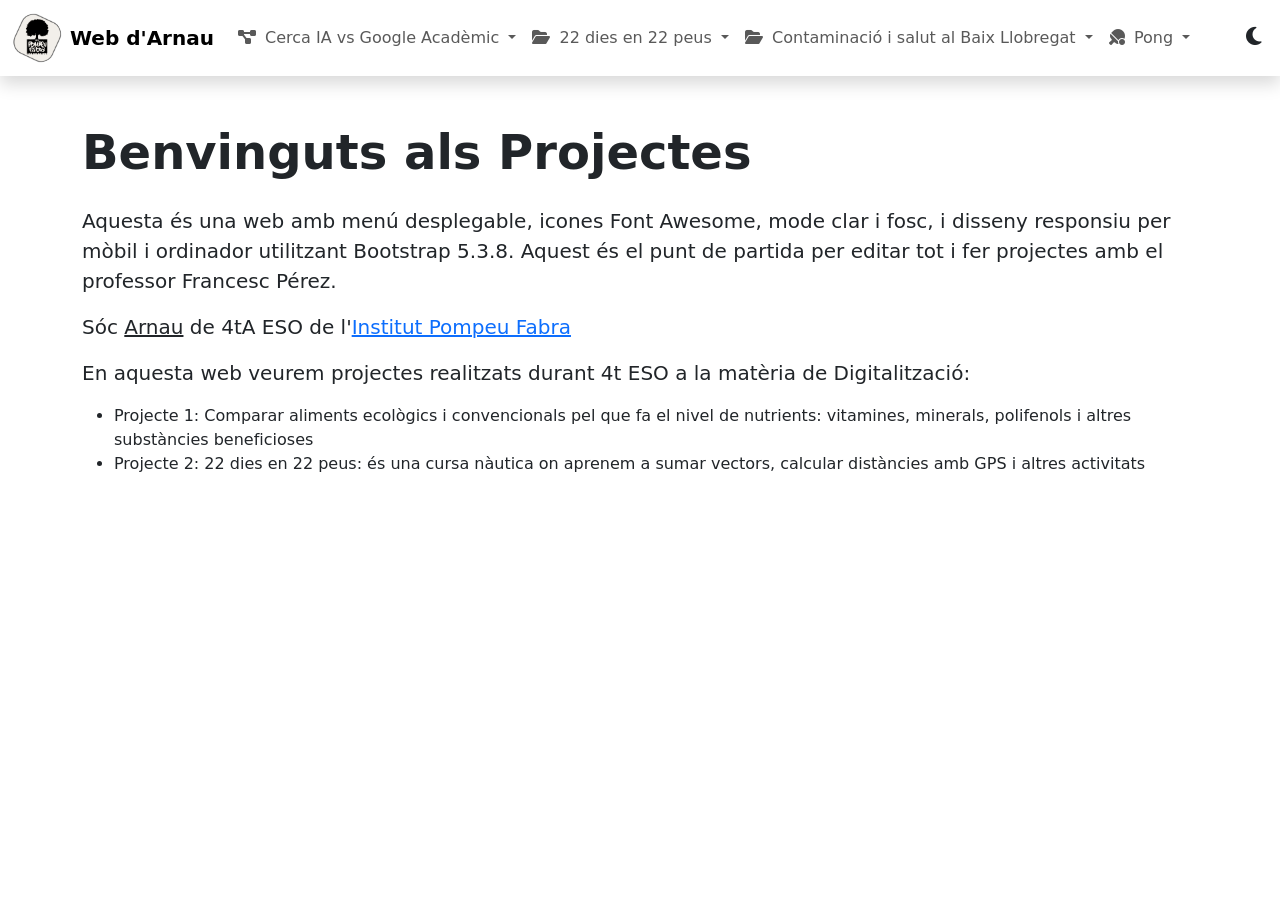
<file: index.html>
<!DOCTYPE html>
<html lang="ca">
<head>
  <meta charset="UTF-8">
  <meta name="viewport" content="width=device-width, initial-scale=1.0">
  <title>Web d'Arnau</title>
  <link href="https://cdn.jsdelivr.net/npm/bootstrap@5.3.8/dist/css/bootstrap.min.css" rel="stylesheet">
  <link href="https://cdnjs.cloudflare.com/ajax/libs/font-awesome/6.7.2/css/all.min.css" rel="stylesheet">
  <style>
    /* 1. Submenús en mode fosc */
    body[data-bs-theme="dark"] .dropdown-menu {
      background-color: #2c2c2c !important;
      border-color: #444;
    }
    body[data-bs-theme="dark"] .dropdown-item {
      color: #f8f9fa !important;
    }
    body[data-bs-theme="dark"] .dropdown-item:hover,
    body[data-bs-theme="dark"] .dropdown-item:focus {
      background-color: #3c3c3c !important;
      color: #ffffff !important;
    }

    /* 2. Botó mode fosc/clar només icona */
    #themeToggle {
      border: none;
      background: transparent;
      font-size: 1.3rem;
      color: inherit;
    }

    /* 3. Hamburguesa blanca en mode fosc */
    .navbar-toggler {
      border: none;
    }
    .navbar-toggler-icon {
      background-image: url("data:image/svg+xml,%3csvg xmlns='http://www.w3.org/2000/svg' viewBox='0 0 30 30'%3e%3cpath stroke='rgba%280,0,0,0.7%29' stroke-width='2' stroke-linecap='round' stroke-miterlimit='10' d='M4 7h22M4 15h22M4 23h22'/%3e%3c/svg%3e");
    }
    body[data-bs-theme="dark"] .navbar-toggler-icon {
      background-image: url("data:image/svg+xml,%3csvg xmlns='http://www.w3.org/2000/svg' viewBox='0 0 30 30'%3e%3cpath stroke='rgba%28255,255,255,0.9%29' stroke-width='2' stroke-linecap='round' stroke-miterlimit='10' d='M4 7h22M4 15h22M4 23h22'/%3e%3c/svg%3e");
    }

    /* 4. Logo circular i adaptatiu */
    .logo {
      width: 40px;
      height: 40px;
      object-fit: cover;
    }
    @media (max-width: 576px) {
      .logo {
        width: 30px;
        height: 30px;
      }
    }
    @media (min-width: 992px) {
      .logo {
        width: 50px;
        height: 50px;
      }
    }
  </style>
</head>
<body data-bs-theme="light">
  <!-- Navbar -->
  <nav class="navbar navbar-expand-lg navbar-light shadow sticky-top">
    <div class="container-fluid">
      <!-- 5. Logo i text -->
      <a class="navbar-brand d-flex align-items-center" href="https://agual1.github.io/">
        <img src="https://agual1.github.io/logo.png" alt="Logo" class="logo rounded-circle me-2">
        <span class="fw-bold">Web d'Arnau</span>
      </a>

      <!-- Botó menú mòbil -->
      <button class="navbar-toggler" type="button" data-bs-toggle="collapse" data-bs-target="#navbarNav" aria-controls="navbarNav" aria-expanded="false" aria-label="Toggle navigation">
        <span class="navbar-toggler-icon"></span>
      </button>

      <!-- Menú -->
      <div class="collapse navbar-collapse" id="navbarNav">
        <ul class="navbar-nav me-auto mb-2 mb-lg-0">
          <!-- Projecte 1 -->
          <li class="nav-item dropdown">
            <a class="nav-link dropdown-toggle" href="#" id="proj1Dropdown" role="button" data-bs-toggle="dropdown" aria-expanded="false">
              <i class="fa-solid fa-diagram-project me-1"></i> Cerca IA vs Google Acadèmic
            </a>
            <ul class="dropdown-menu" aria-labelledby="proj1Dropdown">
              <li><a class="dropdown-item" href="https://agual1.github.io/cerca/"><i class="fa-regular fa-lemon me-1"></i>Recerca Llimona</a></li>
            </ul>
          </li>
          <!-- Projecte 2 -->
          <li class="nav-item dropdown">
            <a class="nav-link dropdown-toggle" href="#" id="proj2Dropdown" role="button" data-bs-toggle="dropdown" aria-expanded="false">
              <i class="fa-solid fa-folder-open me-1"></i> 22 dies en 22 peus
            </a>
            <ul class="dropdown-menu" aria-labelledby="proj2Dropdown">
              <li><a class="dropdown-item" href="https://agual1.github.io/introduccio"><i class="fa-solid fa-file-lines me-1"></i> Introducció al projecte</a></li>
              <li><a class="dropdown-item" href="https://agual1.github.io/vectors"><i class="fa-regular fa-compass me-1"></i> Calculem rumbs amb vectors</a></li>
               <li><a class="dropdown-item" href="https://agual1.github.io/distancies"><i class="fa-solid fa-arrows-left-right-to-line me-1"></i> Calculem distàncies amb GPS</a></li>
            </ul>
          </li>
          <!-- Projecte 3 -->
          <li class="nav-item dropdown">
            <a class="nav-link dropdown-toggle" href="#" id="proj2Dropdown" role="button" data-bs-toggle="dropdown" aria-expanded="false">
              <i class="fa-solid fa-folder-open me-1"></i> Contaminació i salut al Baix Llobregat
            </a>
            <ul class="dropdown-menu" aria-labelledby="proj2Dropdown">
              <li><a class="dropdown-item" href="https://agual1.github.io/contaminacio/"><i class="fa-solid fa-head-side-mask me-1"></i> Contaminació i salut respiratòria a L'Hospitalet de Llobregat </a></li>
              <li><a class="dropdown-item" href="https://agual1.github.io/epi"><i class="fa-solid fa-head-side-mask me-1"></i>Environmental Epidemiological Analysis</a></li>
              <li><a class="dropdown-item" href="https://agual1.github.io/dlnm"><i class="fa-solid fa-smog me-1"></i>Distributed Lag Non-linear Models</a></li>
              <li><a class="dropdown-item" href="https://agual1.github.io/epidemiologia"><i class="fa-solid fa-industry me-1"></i>Resultats de l'Hospitalet de Llobregat</a></li>
            </ul>
          </li>
          <!-- Projecte 4 -->
           <li class="nav-item dropdown">
            <a class="nav-link dropdown-toggle" href="#" id="proj2Dropdown" role="button" data-bs-toggle="dropdown" aria-expanded="false">
              <i class="fa-solid fa-table-tennis-paddle-ball me-1"></i> Pong
            </a>
            <ul class="dropdown-menu" aria-labelledby="proj2Dropdown">
              <li><a class="dropdown-item" href="https://agual1.github.io/pongv1/"><i class="fa-solid fa-table-tennis-paddle-ball me-1"></i> Versió 1 Pong </a></li>
              <li><a class="dropdown-item" href="https://agual1.github.io/pongv2"><i class="fa-solid fa-table-tennis-paddle-ball me-1"></i> Versió 2 Pong</a></li>
              <li><a class="dropdown-item" href="https://agual1.github.io/pongv3"><i class="fa-solid fa-table-tennis-paddle-ball me-1"></i> Versió 3 Pong</a></li>
              <li><a class="dropdown-item" href="https://agual1.github.io/pongv4"><i class="fa-solid fa-table-tennis-paddle-ball me-1"></i> Versió 4 Pong </a></li>
              <li><a class="dropdown-item" href="https://agual1.github.io/pongv5"><i class="fa-solid fa-table-tennis-paddle-ball me-1"></i> Versió 5 Pong </a></li>
              <li><a class="dropdown-item" href="https://agual1.github.io/pongv6"><i class="fa-solid fa-table-tennis-paddle-ball me-1"></i> Versió 6 Pong </a></li>
            </ul>
          </li>
        </ul>
        <!-- Botó mode clar/fosc -->
        <button id="themeToggle" class="ms-2"><i class="fa-solid fa-moon"></i></button>
      </div>
    </div>
  </nav>

  <!-- Contingut -->
  <main class="container py-5">
    <h1 class="display-5 fw-bold mb-4">Benvinguts als Projectes</h1>
    <p class="lead">Aquesta és una web amb menú desplegable, icones Font Awesome, mode clar i fosc, i disseny responsiu per mòbil i ordinador utilitzant Bootstrap 5.3.8. Aquest és el punt de partida per editar tot i fer projectes amb el professor Francesc Pérez.</p>
  <p class="lead">Sóc <u>Arnau</u> de <b>4tA ESO</b> de l'<a href="https://agora.xtec.cat/ies-pompeu-fabra-martorell/">Institut Pompeu Fabra</a>
        <p class="lead">En aquesta web veurem projectes realitzats durant 4t ESO a la matèria de Digitalització:</p>
    <ul>
      <li>Projecte 1: Comparar aliments ecològics i convencionals pel que fa el nivel de nutrients: vitamines, minerals, polifenols i altres substàncies beneficioses</li>
      <li>Projecte 2: 22 dies en 22 peus: és una cursa nàutica on aprenem a sumar vectors, calcular distàncies amb GPS i altres activitats</li>
    </ul>
  </main>

  <script src="https://cdn.jsdelivr.net/npm/bootstrap@5.3.8/dist/js/bootstrap.bundle.min.js"></script>
  <script>
    // Mode clar/fosc amb canvi d'icona
    const themeToggle = document.getElementById('themeToggle');
    const themeIcon = themeToggle.querySelector('i');

    themeToggle.addEventListener('click', () => {
      if (document.body.getAttribute('data-bs-theme') === 'dark') {
        document.body.setAttribute('data-bs-theme', 'light');
        themeIcon.classList.remove('fa-sun');
        themeIcon.classList.add('fa-moon');
      } else {
        document.body.setAttribute('data-bs-theme', 'dark');
        themeIcon.classList.remove('fa-moon');
        themeIcon.classList.add('fa-sun');
      }
    });
  </script>
</body>
</html>
</file>
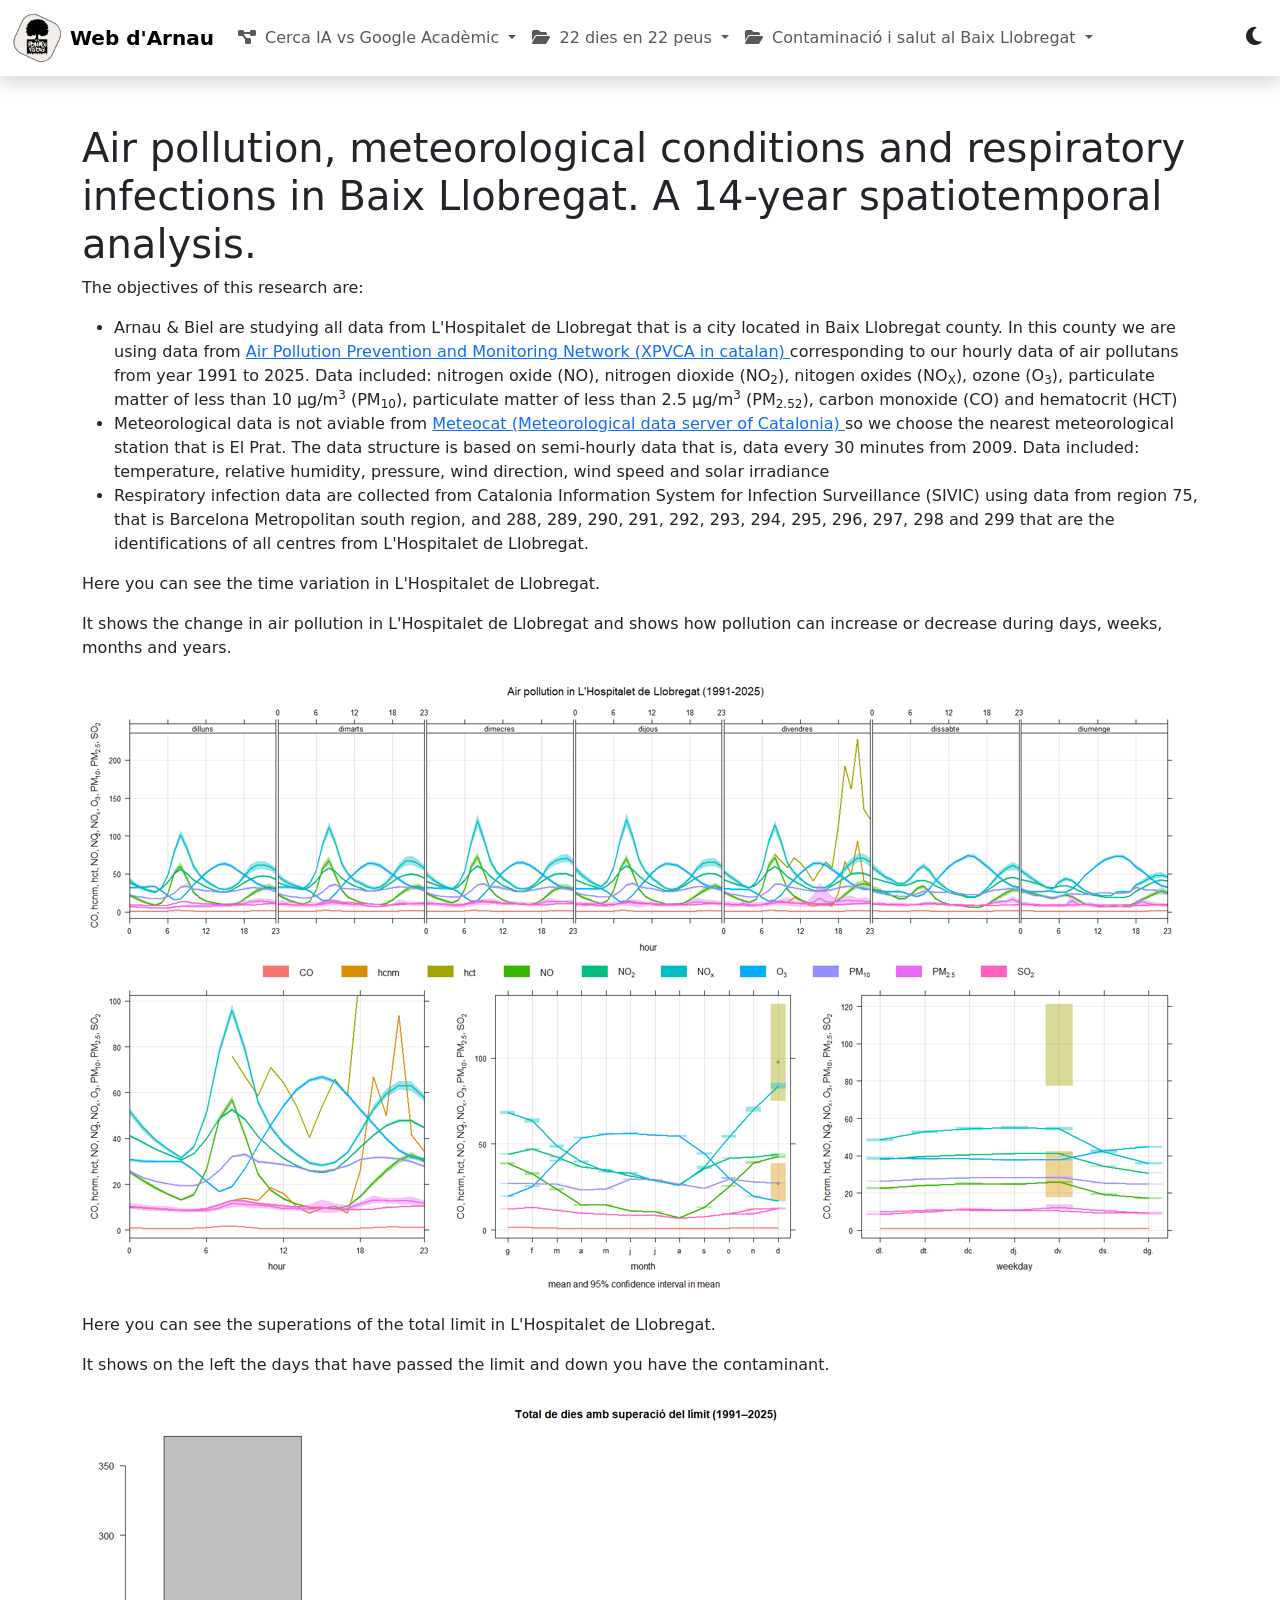
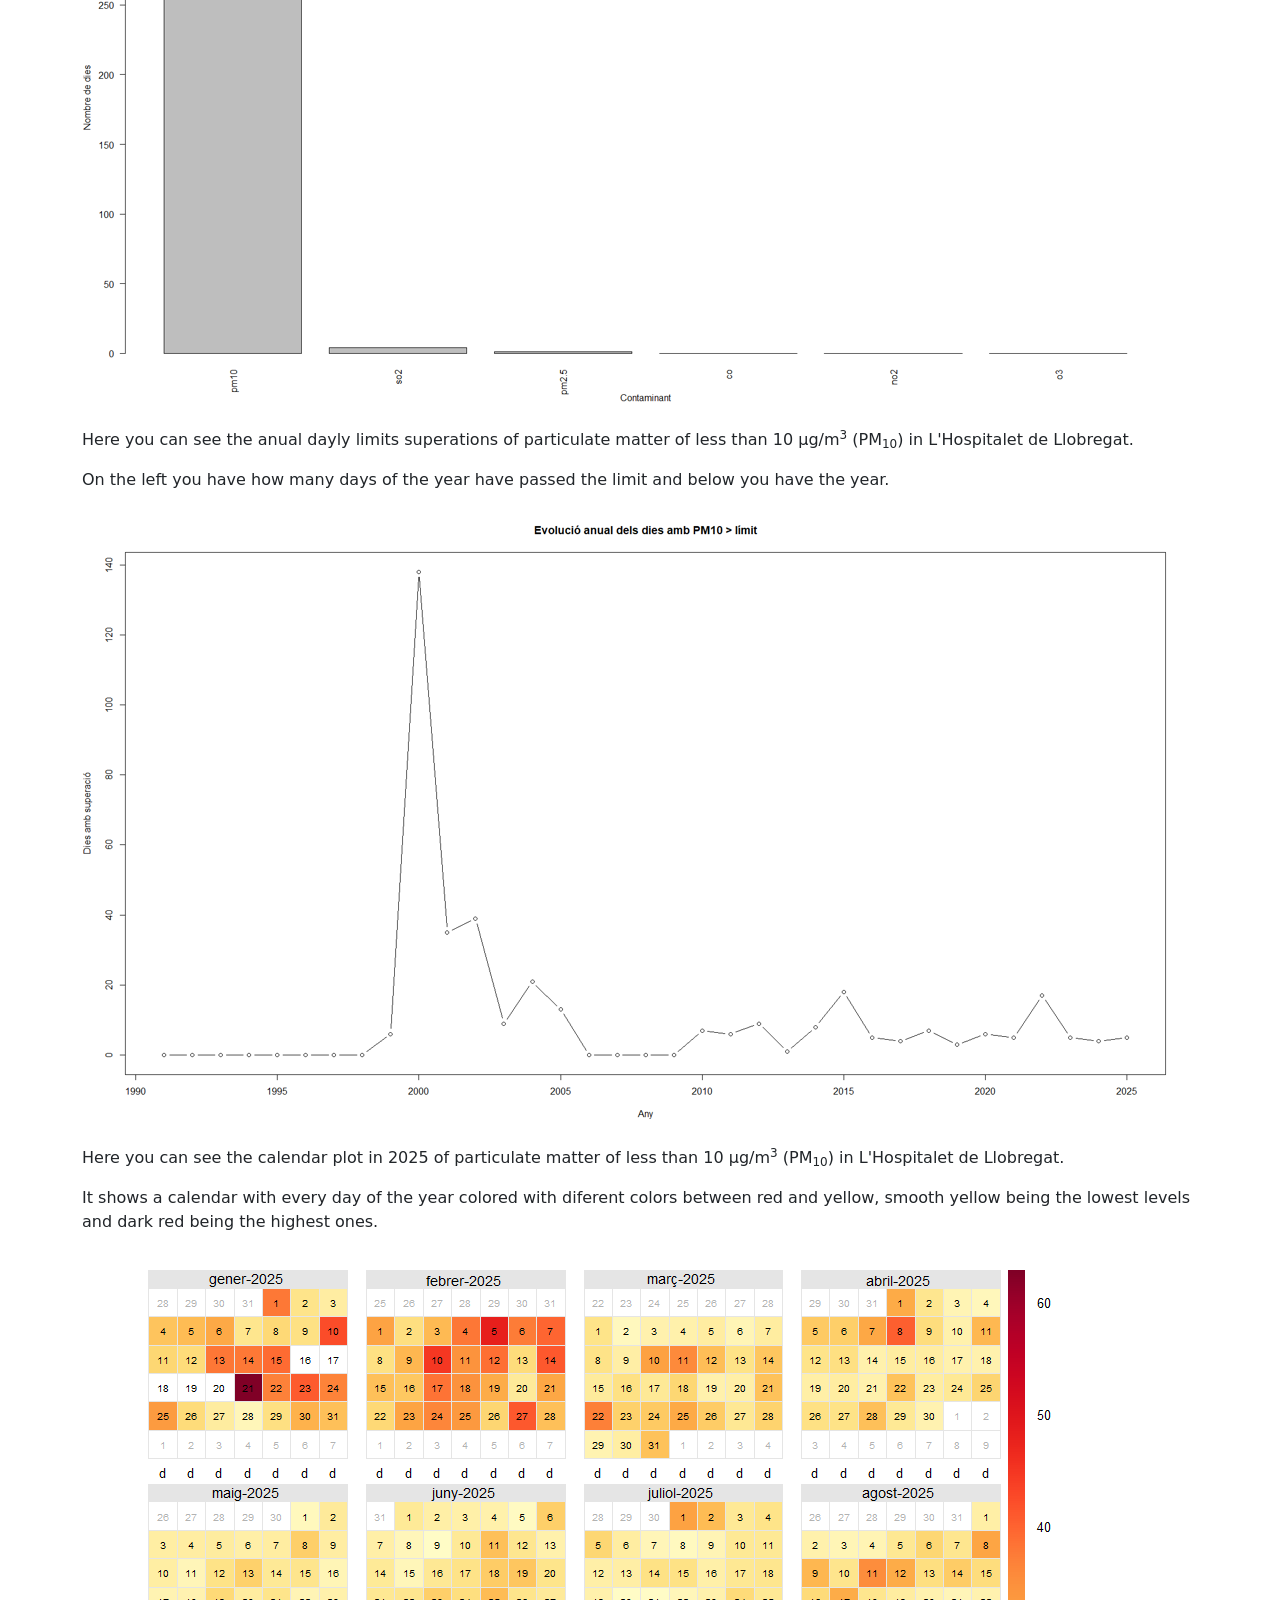
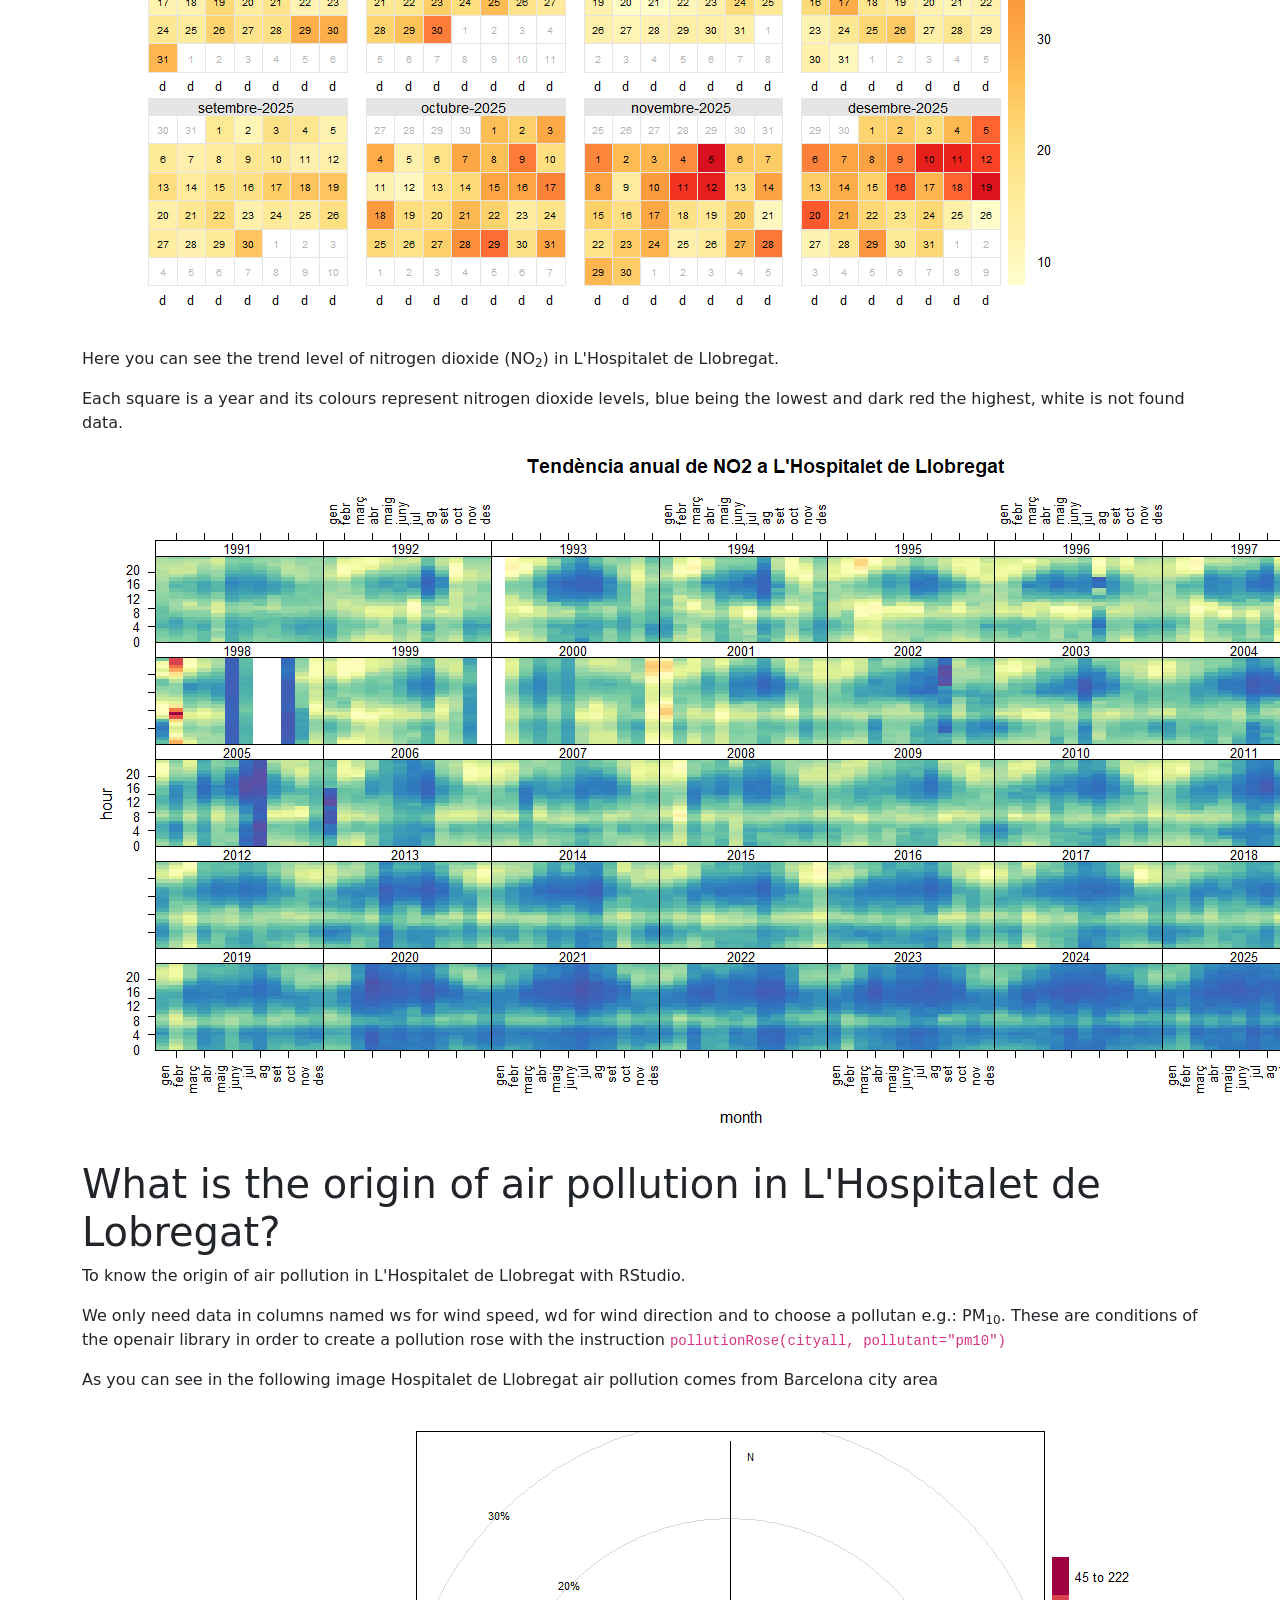
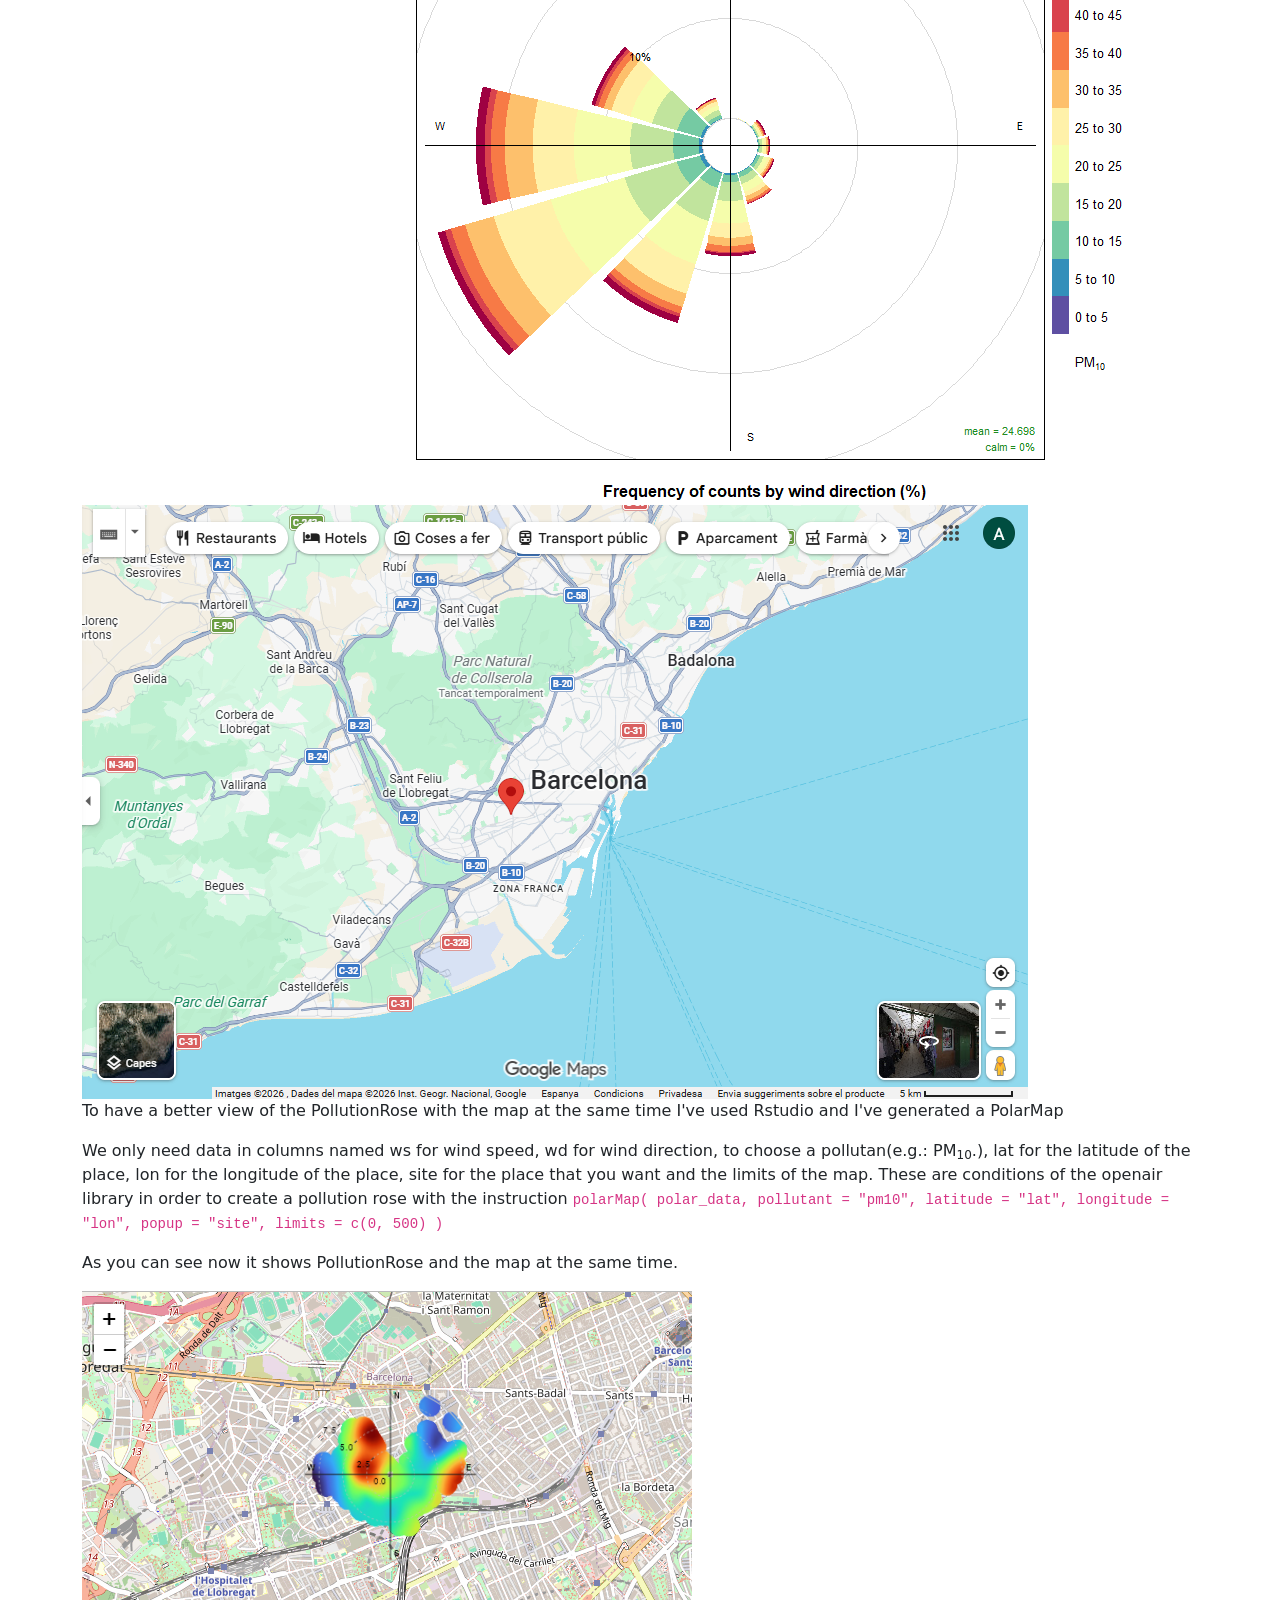
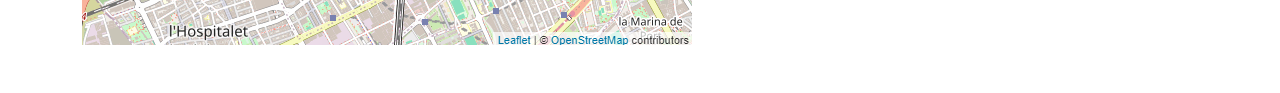
<file: contaminacio/index.html>
<!DOCTYPE html>
<html lang="ca">
<head>
  <meta charset="UTF-8">
  <meta name="viewport" content="width=device-width, initial-scale=1.0">
  <title>Web d'Arnau</title>
  <link href="https://cdn.jsdelivr.net/npm/bootstrap@5.3.8/dist/css/bootstrap.min.css" rel="stylesheet">
  <link href="https://cdnjs.cloudflare.com/ajax/libs/font-awesome/6.7.2/css/all.min.css" rel="stylesheet">
  <style>
    /* 1. Submenús en mode fosc */
    body[data-bs-theme="dark"] .dropdown-menu {
      background-color: #2c2c2c !important;
      border-color: #444;
    }
    body[data-bs-theme="dark"] .dropdown-item {
      color: #f8f9fa !important;
    }
    body[data-bs-theme="dark"] .dropdown-item:hover,
    body[data-bs-theme="dark"] .dropdown-item:focus {
      background-color: #3c3c3c !important;
      color: #ffffff !important;
    }

    /* 2. Botó mode fosc/clar només icona */
    #themeToggle {
      border: none;
      background: transparent;
      font-size: 1.3rem;
      color: inherit;
    }

    /* 3. Hamburguesa blanca en mode fosc */
    .navbar-toggler {
      border: none;
    }
    .navbar-toggler-icon {
      background-image: url("data:image/svg+xml,%3csvg xmlns='http://www.w3.org/2000/svg' viewBox='0 0 30 30'%3e%3cpath stroke='rgba%280,0,0,0.7%29' stroke-width='2' stroke-linecap='round' stroke-miterlimit='10' d='M4 7h22M4 15h22M4 23h22'/%3e%3c/svg%3e");
    }
    body[data-bs-theme="dark"] .navbar-toggler-icon {
      background-image: url("data:image/svg+xml,%3csvg xmlns='http://www.w3.org/2000/svg' viewBox='0 0 30 30'%3e%3cpath stroke='rgba%28255,255,255,0.9%29' stroke-width='2' stroke-linecap='round' stroke-miterlimit='10' d='M4 7h22M4 15h22M4 23h22'/%3e%3c/svg%3e");
    }

    /* 4. Logo circular i adaptatiu */
    .logo {
      width: 40px;
      height: 40px;
      object-fit: cover;
    }
    @media (max-width: 576px) {
      .logo {
        width: 30px;
        height: 30px;
      }
    }
    @media (min-width: 992px) {
      .logo {
        width: 50px;
        height: 50px;
      }
    }
  </style>
</head>
<body data-bs-theme="light">
  <!-- Navbar -->
  <nav class="navbar navbar-expand-lg navbar-light shadow sticky-top">
    <div class="container-fluid">
      <!-- 5. Logo i text -->
      <a class="navbar-brand d-flex align-items-center" href="https://agual1.github.io/">
        <img src="https://agual1.github.io/logo.png" alt="Logo" class="logo rounded-circle me-2">
        <span class="fw-bold">Web d'Arnau</span>
      </a>

      <!-- Botó menú mòbil -->
      <button class="navbar-toggler" type="button" data-bs-toggle="collapse" data-bs-target="#navbarNav" aria-controls="navbarNav" aria-expanded="false" aria-label="Toggle navigation">
        <span class="navbar-toggler-icon"></span>
      </button>

      <!-- Menú -->
      <div class="collapse navbar-collapse" id="navbarNav">
        <ul class="navbar-nav me-auto mb-2 mb-lg-0">
          <!-- Projecte 1 -->
          <li class="nav-item dropdown">
            <a class="nav-link dropdown-toggle" href="#" id="proj1Dropdown" role="button" data-bs-toggle="dropdown" aria-expanded="false">
              <i class="fa-solid fa-diagram-project me-1"></i> Cerca IA vs Google Acadèmic
            </a>
            <ul class="dropdown-menu" aria-labelledby="proj1Dropdown">
              <li><a class="dropdown-item" href="https://agual1.github.io/cerca/"><i class="fa-regular fa-lemon me-1"></i>Recerca Llimona</a></li>
            </ul>
          </li>
          <!-- Projecte 2 -->
          <li class="nav-item dropdown">
            <a class="nav-link dropdown-toggle" href="#" id="proj2Dropdown" role="button" data-bs-toggle="dropdown" aria-expanded="false">
              <i class="fa-solid fa-folder-open me-1"></i> 22 dies en 22 peus
            </a>
            <ul class="dropdown-menu" aria-labelledby="proj2Dropdown">
              <li><a class="dropdown-item" href="https://agual1.github.io/introduccio"><i class="fa-solid fa-file-lines me-1"></i> Introducció al projecte</a></li>
              <li><a class="dropdown-item" href="https://agual1.github.io/vectors"><i class="fa-regular fa-compass me-1"></i> Calculem rumbs amb vectors</a></li>
               <li><a class="dropdown-item" href="https://agual1.github.io/distancies"><i class="fa-solid fa-arrows-left-right-to-line me-1"></i> Calculem distàncies amb GPS</a></li>
            </ul>
          </li>
          <!-- Projecte 3 -->
          <li class="nav-item dropdown">
            <a class="nav-link dropdown-toggle" href="#" id="proj2Dropdown" role="button" data-bs-toggle="dropdown" aria-expanded="false">
              <i class="fa-solid fa-folder-open me-1"></i> Contaminació i salut al Baix Llobregat
            </a>
            <ul class="dropdown-menu" aria-labelledby="proj2Dropdown">
              <li><a class="dropdown-item" href="https://agual1.github.io/contaminacio/"><i class="fa-solid fa-head-side-mask me-1"></i> Contaminació i salut respiratòria a L'Hospitalet de Llobregat </a></li>
              <li><a class="dropdown-item" href="https://agual1.github.io/epi"><i class="fa-solid fa-head-side-mask me-1"></i>Environmental Epidemiological Analysis</a></li>
              <li><a class="dropdown-item" href="https://agual1.github.io/dlnm"><i class="fa-solid fa-smog me-1"></i>Distributed Lag Non-linear Models</a></li>
              <li><a class="dropdown-item" href="https://agual1.github.io/epidemiologia"><i class="fa-solid fa-industry me-1"></i>Resultats de l'Hospitalet de Llobregat</a></li>
            </ul>
          </li>
        </ul>
        <!-- Botó mode clar/fosc -->
        <button id="themeToggle" class="ms-2"><i class="fa-solid fa-moon"></i></button>
      </div>
    </div>
  </nav>

  <!-- Contingut -->
  <main class="container py-5">
    <h1>Air pollution, meteorological conditions and respiratory infections in Baix Llobregat. A 14-year spatiotemporal analysis. </h1>
    <p> The objectives of this research are: </p>
    <ul>
      <li>
        Arnau & Biel are studying all data from L'Hospitalet de Llobregat that is a city located in Baix Llobregat county.
        In this county we are using data from <a href="https://mediambient.gencat.cat/ca/05_ambits_dactuacio/atmosfera/qualitat_de_laire/avaluacio/xarxa_de_vigilancia_i_previsio_de_la_contaminacio_atmosferica_xvpca/index.html"> Air Pollution Prevention and Monitoring Network (XPVCA in catalan) <a/>
          corresponding to our hourly data of air pollutans from year 1991 to 2025. Data included: nitrogen oxide (NO), nitrogen dioxide (NO<sub>2</sub>),
          nitogen oxides (NO<sub>X</sub>), ozone (O<sub>3</sub>), particulate matter of less than 10 &micro;g/m<sup>3</sup> (PM<sub>10</sub>),
          particulate matter of less than 2.5 &micro;g/m<sup>3</sup> (PM<sub>2.5</sub), sulphur dioxide (SO<sub>2</sub>), carbon monoxide (CO) and hematocrit (HCT)
      </li>
<li>
  Meteorological data is not aviable from <a href="https://www.meteo.cat/observacions/xema">Meteocat (Meteorological data server of Catalonia) </a>
  so we choose the nearest meteorological station that is El Prat. The data structure is based on semi-hourly data that is, data every 30 minutes from 2009.
  Data included: temperature, relative humidity, pressure, wind direction, wind speed and solar irradiance
</li>
  <li>
        Respiratory infection data are collected from Catalonia Information System for Infection Surveillance (SIVIC) using data from region 75, that is Barcelona Metropolitan south region,
    and 288, 289, 290, 291, 292, 293, 294, 295, 296, 297, 298 and 299 that are the identifications of all centres from L'Hospitalet de Llobregat.
      </li>
    </ul>
  <p></p>
  <p>Here you can see the time variation in L'Hospitalet de Llobregat.</p>
    <p>It shows the change in air pollution in L'Hospitalet de Llobregat and shows how pollution can increase or decrease during days, weeks, months and years.</p>
          <p><img src="timevariation.png"></p>
  <p>Here you can see the superations of the total limit in L'Hospitalet de Llobregat.
     <p>It shows on the left the days that have passed the limit and down you have the contaminant.</p>
          <p><img src="dieslimitpm10.png"></p>
  <p>Here you can see the anual dayly limits superations of particulate matter of less than 10 &micro;g/m<sup>3</sup> (PM<sub>10</sub>) in L'Hospitalet de Llobregat.</p>
           <p>On the left you have how many days of the year have passed the limit and below you have the year.</p>
          <p><img src="anuallimitpm10.png"></p>
  <p>Here you can see the calendar plot in 2025 of particulate matter of less than 10 &micro;g/m<sup>3</sup> (PM<sub>10</sub>) in L'Hospitalet de Llobregat.</p>
           <p>It shows a calendar with every day of the year colored with diferent colors between red and yellow, smooth yellow being the lowest levels and dark red being the highest ones.</p>
          <p><img src="calendarplotpm10.png"></p>
  <p>Here you can see the trend level of nitrogen dioxide (NO<sub>2</sub>) in L'Hospitalet de Llobregat.</p>
          Each square is a year and its colours represent nitrogen dioxide levels, blue being the lowest and dark red the highest, white is not found data.</p>
          <p><img src="trendlevelno2.png"></p>
  <h1> What is the origin of air pollution in L'Hospitalet de Lobregat?</h1>
          <p>To know the origin of air pollution in L'Hospitalet de Llobregat with RStudio.</p>
          <p>We only need data in columns named ws for wind speed, wd for wind direction and to choose a pollutan e.g.: 
            PM<sub>10</sub>. These are conditions of the openair library in order to create a pollution rose with the instruction
          <code>pollutionRose(cityall, pollutant="pm10")</code></p>
          <p>As you can see in the following image Hospitalet de Llobregat air pollution comes from Barcelona city area</p>
          <img src="pollutionrose.png">
          <img src="googlemaps.png">
  <p>To have a better view of the PollutionRose with the map at the same time I've used Rstudio and I've generated a PolarMap</p>
          <p>We only need data in columns named ws for wind speed, wd for wind direction, to choose a pollutan(e.g.: 
            PM<sub>10</sub>.), lat for the latitude
            of the place, lon for the longitude of the place, site for the place that you want and the limits of the map. These are conditions of the openair library in order to create a pollution rose with the instruction
          <code>polarMap(
  polar_data,
  pollutant = "pm10",
  latitude = "lat",
  longitude = "lon",
  popup = "site",
  limits = c(0, 500)
)</code></p>
          <p>As you can see now it shows PollutionRose and the map at the same time.</p>
          <img src="polarmap.png">
  </main>

  <script src="https://cdn.jsdelivr.net/npm/bootstrap@5.3.8/dist/js/bootstrap.bundle.min.js"></script>
  <script>
    // Mode clar/fosc amb canvi d'icona
    const themeToggle = document.getElementById('themeToggle');
    const themeIcon = themeToggle.querySelector('i');

    themeToggle.addEventListener('click', () => {
      if (document.body.getAttribute('data-bs-theme') === 'dark') {
        document.body.setAttribute('data-bs-theme', 'light');
        themeIcon.classList.remove('fa-sun');
        themeIcon.classList.add('fa-moon');
      } else {
        document.body.setAttribute('data-bs-theme', 'dark');
        themeIcon.classList.remove('fa-moon');
        themeIcon.classList.add('fa-sun');
      }
    });
  </script>
</body>
</html>
</file>
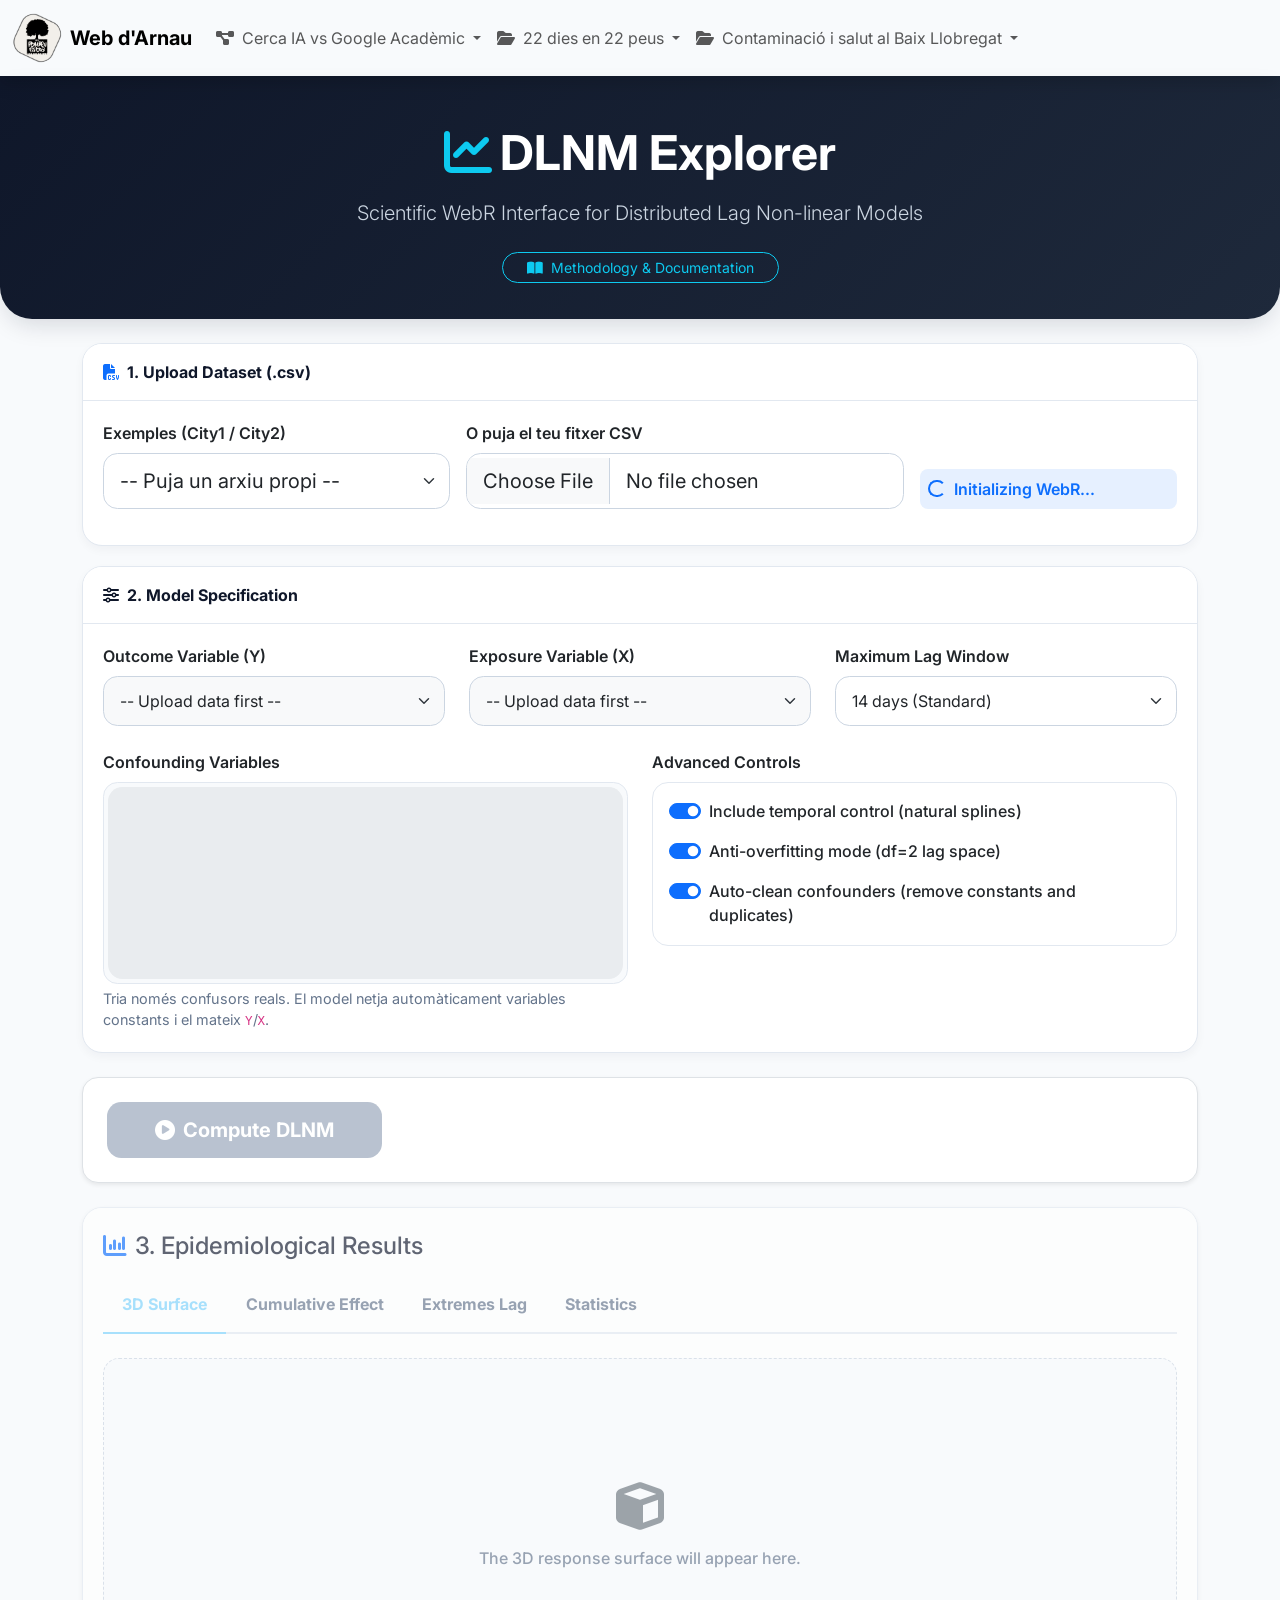
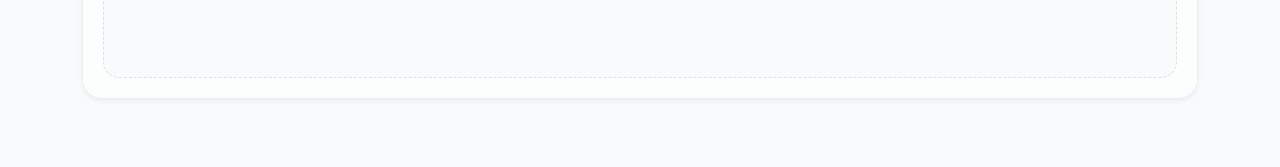
<file: dlnm/index.html>
<html lang="ca">
<head>
  <meta charset="UTF-8" />
  <meta name="viewport" content="width=device-width, initial-scale=1.0" />
  <title>DLNM Explorer – Scientific WebR Tool</title>
  <link href="https://cdn.jsdelivr.net/npm/bootstrap@5.3.0/dist/css/bootstrap.min.css" rel="stylesheet">
  <link rel="stylesheet" href="https://cdnjs.cloudflare.com/ajax/libs/font-awesome/6.5.0/css/all.min.css">
  <style>
    @import url('https://fonts.googleapis.com/css2?family=Inter:wght@400;500;600;700;800&display=swap');

    :root {
      --bg: #f8fafc;
      --surface: #ffffff;
      --surface-2: #f8fafc;
      --text: #0f172a;
      --muted: #64748b;
      --primary: #7dd3fc;
      --primary-700: #0284c7;
      --border: #e2e8f0;
      --danger: #dc2626;
      --success: #16a34a;
      --warning: #ca8a04;
    }

    * { box-sizing: border-box; }
    html, body { height: 100%; }
    body {
      margin: 0;
      background: var(--bg);
      font-family: 'Inter', sans-serif;
      color: var(--text);
    }

    .hero {
      background: linear-gradient(135deg, #0f172a 0%, #1e293b 100%);
      color: #fff;
      padding: 3rem 0 2.25rem;
      border-radius: 0 0 2rem 2rem;
      box-shadow: 0 10px 25px -5px rgba(15, 23, 42, 0.15);
      margin-bottom: 1.5rem;
    }

    .hero .lead { color: #cbd5e1; }

    .card {
      border: 1px solid var(--border);
      border-radius: 1.25rem;
      overflow: hidden;
      box-shadow: 0 4px 10px rgba(15, 23, 42, 0.04);
      margin-bottom: 1.25rem;
      background: var(--surface);
    }

    .card-header {
      background: #fff;
      border-bottom: 1px solid var(--border);
      padding: 1rem 1.25rem;
      font-weight: 700;
      color: var(--text);
    }

    .card-body { padding: 1.25rem; }

    .btn-primary {
      background: var(--primary);
      border: none;
      border-radius: 0.9rem;
      font-weight: 700;
      padding: 0.8rem 1.4rem;
      box-shadow: 0 8px 18px rgba(14, 165, 233, 0.24);
    }
    .btn-primary:hover:not(:disabled) { background: var(--primary-700); }
    .btn-primary:disabled { background: #94a3b8; box-shadow: none; }

    .form-select, .form-control {
      border-radius: 0.9rem;
      border: 1px solid #cbd5e1;
      padding: 0.75rem 1rem;
    }
    .form-select:focus, .form-control:focus {
      border-color: var(--primary);
      box-shadow: 0 0 0 .2rem rgba(14,165,233,.18);
    }

    .panel {
      background: #fff;
      border: 1px solid var(--border);
      border-radius: 1rem;
      padding: 1rem;
    }

    .muted { color: var(--muted); }

    .multiselect-box {
      border: 1px solid var(--border);
      border-radius: 0.9rem;
      background: var(--surface-2);
      padding: .25rem;
      min-height: 175px;
    }
    .multiselect-box select {
      width: 100%;
      border: 0;
      background: transparent;
      min-height: 165px;
    }

    #errorProtocol,
    #errorBox,
    #warningBox,
    #dataInfoBox {
      display: none;
      border-radius: 1rem;
      padding: 1rem;
      margin-bottom: 1rem;
    }
    #errorProtocol { background: #fef2f2; color: #991b1b; border: 1px solid #fecaca; }
    #errorBox { background: #fef2f2; color: #991b1b; border: 1px solid #fecaca; }
    #warningBox { background: #fffbeb; color: #854d0e; border: 1px solid #fde68a; }
    #dataInfoBox { background: #f0f9ff; color: #0369a1; border: 1px solid #bae6fd; }

    .nav-tabs { border-bottom: 2px solid var(--border); }
    .nav-tabs .nav-link {
      border: none;
      color: var(--muted);
      font-weight: 700;
      padding: 1rem 1.2rem;
      border-bottom: 2px solid transparent;
      margin-bottom: -2px;
    }
    .nav-tabs .nav-link:hover { color: var(--text); }
    .nav-tabs .nav-link.active {
      color: var(--primary);
      background: transparent;
      border-bottom-color: var(--primary);
    }

    .plot-shell {
      background: var(--surface-2);
      border-radius: 1rem;
      border: 1px dashed #cbd5e1;
      min-height: 320px;
      display: flex;
      align-items: center;
      justify-content: center;
      flex-direction: column;
      padding: 1rem;
      text-align: center;
    }

    .plot-shell img {
      max-width: 100%;
      border-radius: 0.8rem;
      border: 1px solid var(--border);
      box-shadow: 0 10px 20px rgba(15, 23, 42, 0.08);
    }

    pre {
      background: #0f172a;
      color: #e2e8f0;
      border-radius: 1rem;
      padding: 1rem;
      overflow: auto;
      max-height: 520px;
      white-space: pre-wrap;
      margin: 0;
      font-size: .86rem;
    }

    .small-note { font-size: .9rem; color: var(--muted); }
    .spinner-border { width: 1.1rem; height: 1.1rem; border-width: 0.18em; }
    .code-inline {
      background: #eff6ff;
      border: 1px solid #bfdbfe;
      color: #1d4ed8;
      border-radius: .5rem;
      padding: .08rem .4rem;
      font-size: .85em;
    }
  </style>
</head>
<body data-bs-theme="light">
  <!-- Navbar -->
  <nav class="navbar navbar-expand-lg navbar-light shadow sticky-top">
    <div class="container-fluid">
      <!-- 5. Logo i text -->
      <a class="navbar-brand d-flex align-items-center" href="https://agual1.github.io/">
        <img src="https://agual1.github.io/logo.png" width="50" height="50" alt="Logo" class="logo rounded-circle me-2">
        <span class="fw-bold">Web d'Arnau</span>
      </a>

      <!-- Botó menú mòbil -->
      <button class="navbar-toggler" type="button" data-bs-toggle="collapse" data-bs-target="#navbarNav" aria-controls="navbarNav" aria-expanded="false" aria-label="Toggle navigation">
        <span class="navbar-toggler-icon"></span>
      </button>

      <!-- Menú -->
      <div class="collapse navbar-collapse" id="navbarNav">
        <ul class="navbar-nav me-auto mb-2 mb-lg-0">
          <!-- Projecte 1 -->
          <li class="nav-item dropdown">
            <a class="nav-link dropdown-toggle" href="#" id="proj1Dropdown" role="button" data-bs-toggle="dropdown" aria-expanded="false">
              <i class="fa-solid fa-diagram-project me-1"></i> Cerca IA vs Google Acadèmic
            </a>
            <ul class="dropdown-menu" aria-labelledby="proj1Dropdown">
              <li><a class="dropdown-item" href="https://agual1.github.io/cerca/"><i class="fa-regular fa-lemon me-1"></i>Recerca Llimona</a></li>
            </ul>
          </li>
          <!-- Projecte 2 -->
          <li class="nav-item dropdown">
            <a class="nav-link dropdown-toggle" href="#" id="proj2Dropdown" role="button" data-bs-toggle="dropdown" aria-expanded="false">
              <i class="fa-solid fa-folder-open me-1"></i> 22 dies en 22 peus
            </a>
            <ul class="dropdown-menu" aria-labelledby="proj2Dropdown">
              <li><a class="dropdown-item" href="https://agual1.github.io/introduccio"><i class="fa-solid fa-file-lines me-1"></i> Introducció al projecte</a></li>
              <li><a class="dropdown-item" href="https://agual1.github.io/vectors"><i class="fa-regular fa-compass me-1"></i> Calculem rumbs amb vectors</a></li>
               <li><a class="dropdown-item" href="https://agual1.github.io/distancies"><i class="fa-solid fa-arrows-left-right-to-line me-1"></i> Calculem distàncies amb GPS</a></li>
            </ul>
          </li>
          <!-- Projecte 3 -->
          <li class="nav-item dropdown">
            <a class="nav-link dropdown-toggle" href="#" id="proj2Dropdown" role="button" data-bs-toggle="dropdown" aria-expanded="false">
              <i class="fa-solid fa-folder-open me-1"></i> Contaminació i salut al Baix Llobregat
            </a>
            <ul class="dropdown-menu" aria-labelledby="proj2Dropdown">
              <li><a class="dropdown-item" href="https://agual1.github.io/contaminacio/"><i class="fa-solid fa-head-side-mask me-1"></i> Contaminació i salut respiratòria a L'Hospitalet de Llobregat </a></li>
              <li><a class="dropdown-item" href="https://agual1.github.io/epi"><i class="fa-solid fa-head-side-mask me-1"></i>Environmental Epidemiological Analysis</a></li>
              <li><a class="dropdown-item" href="https://agual1.github.io/dlnm"><i class="fa-solid fa-smog me-1"></i>Distributed Lag Non-linear Models</a></li>
              <li><a class="dropdown-item" href="https://agual1.github.io/epidemiologia"><i class="fa-solid fa-industry me-1"></i>Resultats de l'Hospitalet de Llobregat</a></li>
            </ul>
          </li>
        </ul>
        <!-- Botó mode clar/fosc -->
        <!--button id="themeToggle" class="ms-2"><i class="fa-solid fa-moon"></i></button -->
      </div>
    </div>
  </nav>

  <header class="hero text-center">
    <div class="container">
      <h1 class="display-5 fw-bold mb-3"><i class="fa-solid fa-chart-line text-info me-2"></i>DLNM Explorer</h1>
      <p class="lead mb-4">Scientific WebR Interface for Distributed Lag Non-linear Models</p>
      <button class="btn btn-outline-info btn-sm rounded-pill px-4" data-bs-toggle="modal" data-bs-target="#howItWorksModal">
        <i class="fa-solid fa-book-open me-2"></i>Methodology & Documentation
      </button>
    </div>
  </header>

  <main class="container pb-5">
    <div id="errorProtocol" class="fw-semibold text-center">
      <i class="fa-solid fa-triangle-exclamation fs-4 d-block mb-2"></i>
      Has obert el fitxer amb <span class="code-inline">file://</span>. WebR necessita un servidor local (per exemple, Live Server).
    </div>

<section class="card">
  <div class="card-header"><i class="fa-solid fa-file-csv text-primary me-2"></i>1. Upload Dataset (.csv)</div>
  <div class="card-body">
    <div class="row g-3 mb-3">
      <div class="col-md-4">
        <label class="form-label fw-semibold">Exemples (City1 / City2)</label>
        <select id="demoDataset" class="form-select form-select-lg">
          <option value="">-- Puja un arxiu propi --</option>
                                <option value="https://agual1.github.io/epi/hospitalet.csv">🏢 L'Hospitalet de Llobregat</option>
                                <option value="https://agual1.github.io/epi/gava.csv">🏢 Gavà</option>
                                <option value="https://agual1.github.io/epi/elprat(jardins).csv">🏢 El Prat de Llobregat (jardins de la pau)</option>
                                <option value="https://agual1.github.io/epi/Elpratsagnier.csv">🏢 El Prat de Llobregat (sagnier)</option>
                                <option value="https://agual1.github.io/epi/hospitalet.csv">🏢 L'Hospitalet de Llobregat</option>
                                <option value="https://agual1.github.io/epi/martorell.csv">🏢 Martorell</option>
                                <option value="https://agual1.github.io/epi/palleja.csv">🏢 Pallejà</option>
                                <option value="https://agual1.github.io/epi/santandreudelabarca.csv">🏢 Sant Andreu de la Barca</option>
                                <option value="https://agual1.github.io/epi/santvicencdelshorts.csv">🏢 Sant Vicenç dels Horts</option>
                                <option value="https://agual1.github.io/epi/viladecans.csv">🏢 Viladecans</option>
        </select>
      </div>
      <div class="col-md-5">
        <label class="form-label fw-semibold">O puja el teu fitxer CSV</label>
        <input type="file" id="csvFile" class="form-control form-control-lg" accept=".csv,text/csv" />
      </div>
      <div class="col-md-3 d-flex align-items-end">
        <div id="fileStatus" class="w-100 d-flex align-items-center fw-semibold bg-primary bg-opacity-10 text-primary rounded-3 p-2">
          <span class="spinner-border spinner-border-sm me-2"></span>
          Initializing WebR...
        </div>
      </div>
    </div>
    <div id="colInfo" class="mt-3 small-note"></div>
  </div>
</section>

    <section class="card">
      <div class="card-header"><i class="fa-solid fa-sliders me-2"></i>2. Model Specification</div>
      <div class="card-body">
        <div class="row g-4">
          <div class="col-md-4">
            <label class="form-label fw-semibold">Outcome Variable (Y)</label>
            <select id="outcomeVar" class="form-select bg-light" disabled>
              <option>-- Upload data first --</option>
            </select>
          </div>
          <div class="col-md-4">
            <label class="form-label fw-semibold">Exposure Variable (X)</label>
            <select id="exposureVar" class="form-select bg-light" disabled>
              <option>-- Upload data first --</option>
            </select>
          </div>
          <div class="col-md-4">
            <label class="form-label fw-semibold">Maximum Lag Window</label>
            <select id="maxLag" class="form-select">
              <option value="7">7 days</option>
              <option value="14" selected>14 days (Standard)</option>
              <option value="21">21 days</option>
              <option value="28">28 days</option>
            </select>
          </div>

          <div class="col-md-6">
            <label class="form-label fw-semibold">Confounding Variables</label>
            <div class="multiselect-box">
              <select id="confounders" class="form-select" multiple size="8" disabled></select>
            </div>
            <div class="small-note mt-1">Tria només confusors reals. El model netja automàticament variables constants i el mateix <code>Y</code>/<code>X</code>.</div>
          </div>

          <div class="col-md-6">
            <label class="form-label fw-semibold">Advanced Controls</label>
            <div class="panel">
              <div class="form-check form-switch mb-3">
                <input class="form-check-input" type="checkbox" id="includeTime" checked>
                <label class="form-check-label fw-medium" for="includeTime">Include temporal control (natural splines)</label>
              </div>
              <div class="form-check form-switch mb-3">
                <input class="form-check-input" type="checkbox" id="antiOverfit" checked>
                <label class="form-check-label fw-medium" for="antiOverfit">Anti-overfitting mode (df=2 lag space)</label>
              </div>
              <div class="form-check form-switch">
                <input class="form-check-input" type="checkbox" id="autoCleanConfounders" checked>
                <label class="form-check-label fw-medium" for="autoCleanConfounders">Auto-clean confounders (remove constants and duplicates)</label>
              </div>
            </div>
          </div>
        </div>
      </div>
    </section>

    <div class="d-flex flex-column flex-md-row justify-content-between align-items-center gap-3 my-4 p-4 bg-white rounded-4 shadow-sm border">
      <button id="runBtn" class="btn btn-primary btn-lg px-5" disabled>
        <i class="fa-solid fa-play-circle me-2"></i>Compute DLNM
      </button>
      <div id="loadingMsg" class="text-primary fw-semibold d-none">
        <div class="d-flex align-items-center">
          <span class="spinner-border me-3"></span>
          <span>Calculating the model...</span>
        </div>
      </div>
    </div>

    <div id="errorBox" class="shadow-sm">
      <h5 class="fw-bold mb-2"><i class="fa-solid fa-circle-xmark me-2"></i>Execution Error</h5>
      <div id="errorMsgText"></div>
    </div>

    <div id="warningBox" class="shadow-sm">
      <i class="fa-solid fa-triangle-exclamation me-2"></i><strong>Model Adjustment:</strong>
      <span id="warningText"></span>
    </div>

    <section id="resultsSection" class="card shadow-sm" style="opacity:.65; transition: opacity .25s ease;">
      <div class="card-header bg-white border-bottom-0 pt-4 pb-0">
        <h4 class="mb-3"><i class="fa-solid fa-chart-column text-primary me-2"></i>3. Epidemiological Results</h4>
        <ul class="nav nav-tabs" id="resultTab" role="tablist">
          <li class="nav-item" role="presentation">
            <button class="nav-link active" data-bs-toggle="tab" data-bs-target="#plot3dPanel" type="button" role="tab">3D Surface</button>
          </li>
          <li class="nav-item" role="presentation">
            <button class="nav-link" data-bs-toggle="tab" data-bs-target="#plotPanel" type="button" role="tab">Cumulative Effect</button>
          </li>
          <li class="nav-item" role="presentation">
            <button class="nav-link" data-bs-toggle="tab" data-bs-target="#lagPanel" type="button" role="tab">Extremes Lag</button>
          </li>
          <li class="nav-item" role="presentation">
            <button class="nav-link" data-bs-toggle="tab" data-bs-target="#summary" type="button" role="tab">Statistics</button>
          </li>
        </ul>
      </div>

      <div class="card-body bg-white rounded-bottom-4 pt-4">
        <div id="dataInfoBox" class="mb-3">
          <h6 class="fw-bold mb-2"><i class="fa-solid fa-circle-info me-1"></i>Execution Summary:</h6>
          <div id="dataInfoText"></div>
        </div>

        <div class="tab-content">
          <div class="tab-pane fade show active" id="plot3dPanel" role="tabpanel">
            <div class="plot-shell">
              <img id="plot3dImg" alt="3D plot" style="display:none;">
              <p class="muted mt-3 mb-0 fw-medium" id="plot3dCaption">
                <i class="fa-solid fa-cube fa-3x text-secondary d-block mb-3"></i>
                The 3D response surface will appear here.
              </p>
            </div>
          </div>

          <div class="tab-pane fade" id="plotPanel" role="tabpanel">
            <div class="plot-shell">
              <img id="lagPlotImg" alt="Cumulative effect plot" style="display:none;">
              <p class="muted mt-3 mb-0 fw-medium" id="plotCaption">No plot generated yet.</p>
            </div>
          </div>

          <div class="tab-pane fade" id="lagPanel" role="tabpanel">
            <div class="row g-4">
              <div class="col-md-6">
                <div class="plot-shell h-100">
                  <h6 class="text-primary fw-bold mb-3"><i class="fa-solid fa-snowflake me-1"></i>Cold Extreme Curve</h6>
                  <img id="plotColdImg" alt="Cold extreme lag plot" style="display:none;">
                  <p class="muted small mt-3 mb-0" id="coldCaption"></p>
                </div>
              </div>
              <div class="col-md-6">
                <div class="plot-shell h-100">
                  <h6 class="text-danger fw-bold mb-3"><i class="fa-solid fa-fire me-1"></i>Heat Extreme Curve</h6>
                  <img id="plotHeatImg" alt="Heat extreme lag plot" style="display:none;">
                  <p class="muted small mt-3 mb-0" id="heatCaption"></p>
                </div>
              </div>
            </div>
          </div>

          <div class="tab-pane fade" id="summary" role="tabpanel">
            <pre id="modelSummary">⏳ Waiting for model execution...</pre>
          </div>
        </div>
      </div>
    </section>
  </main>

  <div class="modal fade" id="howItWorksModal" tabindex="-1" aria-hidden="true">
    <div class="modal-dialog modal-lg modal-dialog-centered">
      <div class="modal-content border-0 shadow-lg">
        <div class="modal-header text-white" style="background:#0f172a;">
          <h5 class="modal-title"><i class="fa-solid fa-microscope text-info me-2"></i>Scientific Methodology (DLNM)</h5>
          <button type="button" class="btn-close btn-close-white" data-bs-dismiss="modal"></button>
        </div>
        <div class="modal-body p-4">
          <h6 class="fw-bold text-primary">What is a Distributed Lag Non-linear Model (DLNM)?</h6>
          <p>DLNM is a statistical framework used to study delayed and non-linear effects of an exposure on a health outcome.</p>
          <h6 class="fw-bold text-primary mt-4">What this tool does</h6>
          <ul class="lh-lg mb-0">
            <li>Detects a reasonable family based on the outcome type.</li>
            <li>Removes constant / invalid confounders automatically.</li>
            <li>Generates a 3D response surface plus cumulative and lag-specific plots.</li>
            <li>Uses a conservative lag spline by default to reduce overfitting.</li>
          </ul>
        </div>
        <div class="modal-footer bg-light">
          <button type="button" class="btn btn-secondary" data-bs-dismiss="modal">Close</button>
        </div>
      </div>
    </div>
  </div>

  <script src="https://cdn.jsdelivr.net/npm/bootstrap@5.3.0/dist/js/bootstrap.bundle.min.js"></script>
  <script type="module">
    if (window.location.protocol === 'file:') {
      document.getElementById('errorProtocol').style.display = 'block';
      throw new Error('Open the project through a local server, not by double-clicking the HTML file.');
    }

    import { WebR } from 'https://webr.r-wasm.org/latest/webr.mjs';


   
    const els = {
      demoDataset: document.getElementById('demoDataset'), // <-- Nova línia
      fileInput: document.getElementById('csvFile'),
      outcome: document.getElementById('outcomeVar'),
      exposure: document.getElementById('exposureVar'),
      confounders: document.getElementById('confounders'),
      maxLag: document.getElementById('maxLag'),
      includeTime: document.getElementById('includeTime'),
      antiOverfit: document.getElementById('antiOverfit'),
      autoClean: document.getElementById('autoCleanConfounders'),
      runBtn: document.getElementById('runBtn'),
      loadingMsg: document.getElementById('loadingMsg'),
      errorBox: document.getElementById('errorBox'),
      errorMsgText: document.getElementById('errorMsgText'),
      warningBox: document.getElementById('warningBox'),
      warningText: document.getElementById('warningText'),
      dataInfoBox: document.getElementById('dataInfoBox'),
      dataInfoText: document.getElementById('dataInfoText'),
      modelSummary: document.getElementById('modelSummary'),
      resultsSection: document.getElementById('resultsSection'),
      fileStatus: document.getElementById('fileStatus'),
      colInfo: document.getElementById('colInfo'),
      plot3dImg: document.getElementById('plot3dImg'),
      lagPlotImg: document.getElementById('lagPlotImg'),
      plotColdImg: document.getElementById('plotColdImg'),
      plotHeatImg: document.getElementById('plotHeatImg'),
      plot3dCaption: document.getElementById('plot3dCaption'),
      plotCaption: document.getElementById('plotCaption'),
      coldCaption: document.getElementById('coldCaption'),
      heatCaption: document.getElementById('heatCaption')
    };

    let webR = null;
    let ready = false;
    let lastData = { cols: [], rows: 0 };

    function showError(message) {
      els.errorMsgText.innerHTML = message;
      els.errorBox.style.display = 'block';
      els.loadingMsg.classList.add('d-none');
      els.runBtn.disabled = false;
      els.resultsSection.style.opacity = '0.65';
    }

    function hideMessages() {
      els.errorBox.style.display = 'none';
      els.warningBox.style.display = 'none';
      els.dataInfoBox.style.display = 'none';
      els.errorMsgText.innerHTML = '';
      els.warningText.innerHTML = '';
    }

    function setStatus(kind, html) {
      els.fileStatus.className = 'd-flex align-items-center fw-semibold rounded-3 p-2';
      const base = kind === 'success'
        ? 'bg-success bg-opacity-10 text-success'
        : kind === 'danger'
          ? 'bg-danger bg-opacity-10 text-danger'
          : 'bg-primary bg-opacity-10 text-primary';
      els.fileStatus.classList.add(...base.split(' '));
      els.fileStatus.innerHTML = html;
    }

    function bytesToBase64(uint8) {
      const chunkSize = 0x8000;
      let binary = '';
      for (let i = 0; i < uint8.length; i += chunkSize) {
        binary += String.fromCharCode(...uint8.subarray(i, i + chunkSize));
      }
      return btoa(binary);
    }

    function fillSelect(selectEl, cols, keep = []) {
      const current = selectEl.value;
      selectEl.innerHTML = '';
      for (const col of cols) {
        const opt = new Option(col, col);
        if (keep.includes(col)) opt.selected = true;
        selectEl.add(opt);
      }
      if (current && cols.includes(current)) selectEl.value = current;
    }

    function guessDefaults(cols) {
      const lower = new Map(cols.map(c => [c.toLowerCase(), c]));
      const outcomeCandidates = ['casos_total', 'cases_total', 'incidencia_1000', 'incidence_1000'];
      const exposureCandidates = ['no2', 'pm10', 'pm25', 'o3', 'temp_mean', 'temperature', 'rh', 'humidity'];

      let outcome = outcomeCandidates.map(c => lower.get(c)).find(Boolean) || cols[0] || '';
      let exposure = exposureCandidates.map(c => lower.get(c)).find(Boolean) || cols[1] || '';
      if (outcome === exposure && cols.length > 1) exposure = cols.find(c => c !== outcome) || exposure;
      return { outcome, exposure };
    }

    function filterConfounders(cols, outcome, exposure) {
      return cols.filter(c => c !== outcome && c !== exposure && c !== 'date' && c !== 'time');
    }

    async function initWebR() {
      try {
        webR = new WebR();
        await webR.init();
        await webR.evalR(`
          suppressPackageStartupMessages({
            if (!requireNamespace('dlnm', quietly = TRUE)) {
              webr::install('dlnm')
            }
            library(dlnm)
            library(splines)
          })
        `);
        ready = true;
        setStatus('success', '<i class="fa-solid fa-circle-check me-2"></i>WebR Engine Ready');
      } catch (err) {
        setStatus('danger', '<i class="fa-solid fa-circle-xmark me-2"></i>Initialization Failed');
        showError('Could not start R in the browser: ' + err.message);
      }
    }

    function selectedConfounders() {
      return Array.from(els.confounders.selectedOptions).map(opt => opt.value);
    }

    function buildRCode({ outcome, exposure, maxLag, confounders, includeTime, antiOverfit }) {
      const confVec = confounders.length ? `c(${confounders.map(v => JSON.stringify(v)).join(', ')})` : 'character(0)';
      const timeDfExpr = includeTime ? 'res_df_time <- max(4, min(30, round(nrow(df_clean) / 365 * 4)))' : 'res_df_time <- 0';
      const lagDf = antiOverfit ? 2 : 3;
      const expDf = 3;

      return `
        suppressPackageStartupMessages({
          library(dlnm)
          library(splines)
        })

        res_success <- FALSE
        res_error <- ''
        res_summary <- ''
        res_fam <- ''
        res_nobs <- 0
        res_total <- nrow(df)
        res_ncol <- ncol(df)
        res_df_time <- 0
        res_retries <- 0
        removed_conf <- 0
        removed_list <- ''
        val_cold <- NA_real_
        val_heat <- NA_real_
        n_obs_cold <- 0
        n_obs_heat <- 0
        max_rr <- NA_real_

        tryCatch({
          df_clean <- df
          if (!'time' %in% names(df_clean)) df_clean$time <- seq_len(nrow(df_clean))

          y <- df_clean[[${JSON.stringify(outcome)}]]
          x <- df_clean[[${JSON.stringify(exposure)}]]

          if (all(is.na(y))) stop('Outcome is completely empty (all NA).')
          if (all(is.na(x))) stop('Exposure is completely empty (all NA).')

          # Keep only relevant variables and remove bad confounders.
          conf_list <- ${confVec}
          good_conf <- character(0)
          if (length(conf_list) > 0) {
            for (v in conf_list) {
              if (!v %in% names(df_clean)) next
              vv <- df_clean[[v]]
              if (v %in% c(${JSON.stringify(outcome)}, ${JSON.stringify(exposure)}, 'date', 'time')) next
              if (all(is.na(vv))) next
              if (length(unique(na.omit(vv))) <= 1) next
              if (is.factor(vv)) df_clean[[v]] <- as.numeric(vv)
              good_conf <- c(good_conf, v)
            }
          }
          removed_conf <- length(conf_list) - length(good_conf)
          if (removed_conf > 0) removed_list <- paste(setdiff(conf_list, good_conf), collapse = ', ')

          # Build analysis dataset.
          keep_vars <- unique(c(${JSON.stringify(outcome)}, ${JSON.stringify(exposure)}, good_conf, 'time'))
          df_model <- df_clean[, keep_vars, drop = FALSE]

          # Drop rows with missing values in analysis variables only.
          complete_idx <- complete.cases(df_model)
          df_model <- df_model[complete_idx, , drop = FALSE]
          if (nrow(df_model) < 50) stop('Too few complete observations after cleaning.')

          y2 <- df_model[[${JSON.stringify(outcome)}]]
          x2 <- df_model[[${JSON.stringify(exposure)}]]

          # Decide family from outcome.
          is_count <- all(y2 >= 0, na.rm = TRUE) && all(abs(y2 - round(y2)) < 1e-8, na.rm = TRUE)
          res_fam <- if (is_count) 'quasipoisson' else 'gaussian'
          fam_obj <- if (is_count) quasipoisson() else gaussian()

          cb <- crossbasis(
            x2,
            lag = ${maxLag},
            argvar = list(fun = 'ns', df = ${expDf}),
            arglag = list(fun = 'ns', df = ${lagDf})
          )

          ${timeDfExpr}

          rhs <- c('cb', if (length(good_conf) > 0) good_conf else character(0), if (${includeTime ? 'TRUE' : 'FALSE'}) paste0('ns(time, df=', res_df_time, ')') else character(0))
          fml <- as.formula(paste('${outcome} ~', paste(rhs, collapse = ' + ')))

          model <- glm(fml, data = df_model, family = fam_obj, na.action = na.exclude)
          res_nobs <- nobs(model)
          if (res_nobs < 50) stop('Too many rows removed during model fitting.')

          cen_val <- median(x2, na.rm = TRUE)
          if (!is.finite(cen_val)) cen_val <- mean(x2, na.rm = TRUE)
          pred <- crosspred(cb, model, cen = cen_val, by = 0.1)

          q_cold <- as.numeric(quantile(x2, 0.01, na.rm = TRUE, names = FALSE))
          q_heat <- as.numeric(quantile(x2, 0.99, na.rm = TRUE, names = FALSE))
          val_cold <- pred$predvar[which.min(abs(pred$predvar - q_cold))]
          val_heat <- pred$predvar[which.min(abs(pred$predvar - q_heat))]
          n_obs_cold <- sum(x2 <= val_cold, na.rm = TRUE)
          n_obs_heat <- sum(x2 >= val_heat, na.rm = TRUE)
          max_rr <- suppressWarnings(max(pred$allRRfit, na.rm = TRUE))

          png('plot_3d.png', width = 960, height = 700, res = 110)
          par(mar = c(2.5, 2.5, 2.5, 2))
          plot(pred, '3d', xlab = '${exposure}', ylab = 'Lag (days)', zlab = 'Relative Risk',
               main = '3D Response Surface', col = '#7dd3fc', theta = 230, phi = 30, ltheta = 120)
          dev.off()

          png('plot_overall.png', width = 860, height = 520, res = 110)
          plot(pred, 'overall', xlab = '${exposure}', ylab = 'Relative Risk (RR)',
               main = 'Overall Cumulative Effect', lwd = 3)
          abline(h = 1, lty = 2, col = 'gray50')
          dev.off()

          png('plot_cold.png', width = 700, height = 480, res = 110)
          plot(pred, 'slices', var = val_cold,
               main = paste0('Lag Response: Extreme Cold (', round(val_cold, 2), ')'),
               ylab = 'Relative Risk', xlab = 'Lag (days)', lwd = 3)
          abline(h = 1, lty = 2, col = 'gray50')
          dev.off()

          png('plot_heat.png', width = 700, height = 480, res = 110)
          plot(pred, 'slices', var = val_heat,
               main = paste0('Lag Response: Extreme Heat (', round(val_heat, 2), ')'),
               ylab = 'Relative Risk', xlab = 'Lag (days)', lwd = 3)
          abline(h = 1, lty = 2, col = 'gray50')
          dev.off()

          res_summary <- paste(capture.output(summary(model)), collapse = '\n')
          res_success <- TRUE
        }, error = function(e) {
          res_error <<- e$message
        })
      `;
    }

 async function bufferToDf(buf) {
  await webR.FS.writeFile('data.csv', new Uint8Array(buf));
  await webR.evalR(`
    df <- read.csv('data.csv', stringsAsFactors = FALSE, na.strings = c('NA','na','',' ','null','NULL'))
    names(df) <- make.names(names(df), unique = TRUE)
    for (nm in names(df)) {
      if (nm == 'date') next
      if (is.character(df[[nm]])) {
        suppressWarnings({ num <- as.numeric(df[[nm]]) })
        if (sum(!is.na(num)) > sum(!is.na(df[[nm]])) * 0.7) df[[nm]] <- num
      }
    }
    if ('date' %in% names(df)) {
      df$date <- as.Date(df$date, tryFormats = c('%Y-%m-%d', '%d/%m/%Y', '%m/%d/%Y'))
    }
    df$time <- seq_len(nrow(df))
  `);
}



async function processLoadedData() {
  const cols = await getRValue('names(df)', 'array');
  const rows = await getRValue('nrow(df)', 'number');
  if (!rows) throw new Error('El CSV està buit o no s\'ha pogut llegir.');

  lastData = { cols, rows };
  const defaults = guessDefaults(cols);

  fillSelect(els.outcome, cols);
  fillSelect(els.exposure, cols);
  els.outcome.value = defaults.outcome;
  els.exposure.value = defaults.exposure;

  updateConfoundersFromSelection();
  enableForm();

  els.colInfo.innerHTML = `✅ Dataset carregat: <strong>${rows} files</strong> i <strong>${cols.length} variables</strong>.`;
  setStatus('success', '<i class="fa-solid fa-circle-check me-2"></i>Dades Processades');
}




    async function getRValue(expr, type = 'string') {
      const obj = await webR.evalR(expr);
      if (type === 'boolean') return await obj.toBoolean();
      if (type === 'number') return await obj.toNumber();
      if (type === 'array') return await obj.toArray();
      return await obj.toString();
    }

    async function loadPlot(path, imgEl) {
      const bytes = await webR.FS.readFile(path);
      imgEl.src = `data:image/png;base64,${bytesToBase64(bytes)}`;
      imgEl.style.display = 'block';
    }

    function resetPlots() {
      for (const el of [els.plot3dImg, els.lagPlotImg, els.plotColdImg, els.plotHeatImg]) {
        el.removeAttribute('src');
        el.style.display = 'none';
      }
      els.plot3dCaption.innerHTML = '<i class="fa-solid fa-cube fa-3x text-secondary d-block mb-3"></i>The 3D response surface will appear here.';
      els.plotCaption.textContent = 'No plot generated yet.';
      els.coldCaption.textContent = '';
      els.heatCaption.textContent = '';
    }

    function enableForm() {
      els.outcome.disabled = false;
      els.exposure.disabled = false;
      els.confounders.disabled = false;
      els.runBtn.disabled = false;
      els.outcome.classList.remove('bg-light');
      els.exposure.classList.remove('bg-light');
      els.confounders.classList.remove('bg-light');
    }

    function updateConfoundersFromSelection() {
  const outcome = els.outcome.value;
  const exposure = els.exposure.value;
  const cols = lastData.cols;

  const allowed = filterConfounders(cols, outcome, exposure);

  // detectem noms possibles (robust)
  const lowerMap = new Map(cols.map(c => [c.toLowerCase(), c]));

  const defaultTemp =
    lowerMap.get('temp_mean') ||
    lowerMap.get('temperature') ||
    lowerMap.get('temp');

  const defaultRH =
    lowerMap.get('rh') ||
    lowerMap.get('humidity');

  els.confounders.innerHTML = '';

  for (const c of allowed) {
    const isDefault = (c === defaultTemp || c === defaultRH);
    const opt = new Option(c, c, false, isDefault);
    els.confounders.add(opt);
  }
}

    initWebR();

els.fileInput.addEventListener('change', async (e) => {
  hideMessages();
  els.demoDataset.value = ""; // Reiniciem el dropdown d'exemples
  const file = e.target.files?.[0];
  if (!file || !ready) return;

  try {
    setStatus('info', '<span class="spinner-border spinner-border-sm me-2"></span>Llegint dades...');
    const buf = await file.arrayBuffer();
    await bufferToDf(buf);
    await processLoadedData();
  } catch (err) {
    setStatus('danger', '<i class="fa-solid fa-circle-xmark me-2"></i>Error de lectura');
    showError('Error llegint CSV: ' + err.message);
  }
});
els.demoDataset.addEventListener('change', async (e) => {
  const filename = e.target.value;
  if (!filename) return; // Ha tornat a posar "Puja el teu arxiu"

  hideMessages();
  els.fileInput.value = ""; // Netejem l'input file
  if (!ready) return;

  try {
    setStatus('info', '<span class="spinner-border spinner-border-sm me-2"></span>Descarregant dataset...');
    
    // Obtenim l'arxiu via xarxa
    const response = await fetch(filename);
    if (!response.ok) throw new Error(`No s'ha pogut trobar l'arxiu ${filename} al servidor.`);
    const buf = await response.arrayBuffer();

    setStatus('info', '<span class="spinner-border spinner-border-sm me-2"></span>Processant dades...');
    await bufferToDf(buf);
    await processLoadedData();

  } catch (err) {
    setStatus('danger', '<i class="fa-solid fa-circle-xmark me-2"></i>Error de descàrrega');
    showError('Error carregant dataset d\'exemple: ' + err.message);
  }
});

    els.outcome.addEventListener('change', () => updateConfoundersFromSelection());
    els.exposure.addEventListener('change', () => updateConfoundersFromSelection());

    els.runBtn.addEventListener('click', async () => {
      hideMessages();
      resetPlots();

      const outcome = els.outcome.value;
      const exposure = els.exposure.value;
      const maxLag = Number(els.maxLag.value);
      const confounders = selectedConfounders().filter(v => v !== outcome && v !== exposure);
      const includeTime = els.includeTime.checked;
      const antiOverfit = els.antiOverfit.checked;

      if (!outcome || !exposure) {
        showError('Please select both Outcome and Exposure variables.');
        return;
      }
      if (outcome === exposure) {
        showError('Outcome and Exposure cannot be the same variable.');
        return;
      }

      els.loadingMsg.classList.remove('d-none');
      els.runBtn.disabled = true;
      els.runBtn.innerHTML = '<span class="spinner-border spinner-border-sm me-2"></span>Running...';
      els.resultsSection.style.opacity = '0.65';
      els.modelSummary.textContent = 'Processing model...';

      try {
        const code = buildRCode({ outcome, exposure, maxLag, confounders, includeTime, antiOverfit });
        await webR.evalR(code);

        const success = await getRValue('res_success', 'boolean');
        if (!success) {
          const msg = await getRValue('res_error', 'string');
          throw new Error(msg || 'Unknown model error');
        }

        const validRows = await getRValue('res_nobs', 'number');
        const totalRows = await getRValue('res_total', 'number');
        const totalCols = await getRValue('res_ncol', 'number');
        const dfTime = await getRValue('res_df_time', 'number');
        const retries = await getRValue('res_retries', 'number');
        const famTxt = await getRValue('res_fam', 'string');
        const vCold = await getRValue('val_cold', 'number');
        const vHeat = await getRValue('val_heat', 'number');
        const nCold = await getRValue('n_obs_cold', 'number');
        const nHeat = await getRValue('n_obs_heat', 'number');
        const maxRR = await getRValue('max_rr', 'number');
        const removed = await getRValue('removed_conf', 'number');
        const removedNames = await getRValue('removed_list', 'string');
        const summary = await getRValue('res_summary', 'string');

        if (removed > 0) {
          els.warningText.innerHTML = `Automatically removed <b>${removed}</b> confounder(s): <code>${removedNames}</code>`;
          els.warningBox.style.display = 'block';
        }

        els.dataInfoText.innerHTML = `
          <ul class="mb-0 lh-lg">
            <li><strong>Dataset used:</strong> <b>${validRows}</b> complete observations from <b>${totalRows}</b> total rows.</li>
            <li><strong>Variables:</strong> <b>${totalCols}</b> columns available.</li>
            <li><strong>Family:</strong> <b>${famTxt.toUpperCase()}</b>.</li>
            <li><strong>Configuration:</strong> ${includeTime ? `<b>Temporal control:</b> ${dfTime} df${retries > 0 ? ` <span class="badge bg-warning text-dark ms-2">Auto-reduced ${retries} times</span>` : ''}` : '<span class="badge bg-secondary">No temporal control</span>'} | <b>Lag df:</b> ${antiOverfit ? 2 : 3} | <b>Max lag:</b> ${maxLag} days.</li>
          </ul>`;
        els.dataInfoBox.style.display = 'block';

        await loadPlot('plot_3d.png', els.plot3dImg);
        await loadPlot('plot_overall.png', els.lagPlotImg);
        await loadPlot('plot_cold.png', els.plotColdImg);
        await loadPlot('plot_heat.png', els.plotHeatImg);

        els.plot3dCaption.innerHTML = `3D response surface for <b>${exposure}</b> over <b>${maxLag}</b> lag days.`;
        els.plotCaption.innerHTML = `Overall cumulative effect of <b>${exposure}</b> on <b>${outcome}</b>.`;
        els.coldCaption.innerHTML = `Extreme cold slice: <b>${Number.isFinite(vCold) ? vCold.toFixed(2) : 'NA'}</b> | observations: <b>${nCold}</b>.`;
        els.heatCaption.innerHTML = `Extreme heat slice: <b>${Number.isFinite(vHeat) ? vHeat.toFixed(2) : 'NA'}</b> | observations: <b>${nHeat}</b>.`;
        els.modelSummary.textContent = `General Linear Model (${famTxt})\nTime degrees of freedom: ${dfTime}\nAnti-overfitting mode: df=${antiOverfit ? 2 : 3}\nMax RR (estimated): ${Number.isFinite(maxRR) ? maxRR.toFixed(2) : 'NA'}\n\n${summary}`;

        els.resultsSection.style.opacity = '1';
      } catch (err) {
        showError(`<b>WebR Engine Error:</b><br><code>${err.message}</code>`);
      } finally {
        els.loadingMsg.classList.add('d-none');
        els.runBtn.disabled = false;
        els.runBtn.innerHTML = '<i class="fa-solid fa-play-circle me-2"></i>Compute DLNM';
      }
    });
  </script>
  <script>
    // Mode clar/fosc amb canvi d'icona
    const themeToggle = document.getElementById('themeToggle');
    const themeIcon = themeToggle.querySelector('i');

    themeToggle.addEventListener('click', () => {
      if (document.body.getAttribute('data-bs-theme') === 'dark') {
        document.body.setAttribute('data-bs-theme', 'light');
        themeIcon.classList.remove('fa-sun');
        themeIcon.classList.add('fa-moon');
      } else {
        document.body.setAttribute('data-bs-theme', 'dark');
        themeIcon.classList.remove('fa-moon');
        themeIcon.classList.add('fa-sun');
      }
    });
  </script>
</body>
</html>
</file>
